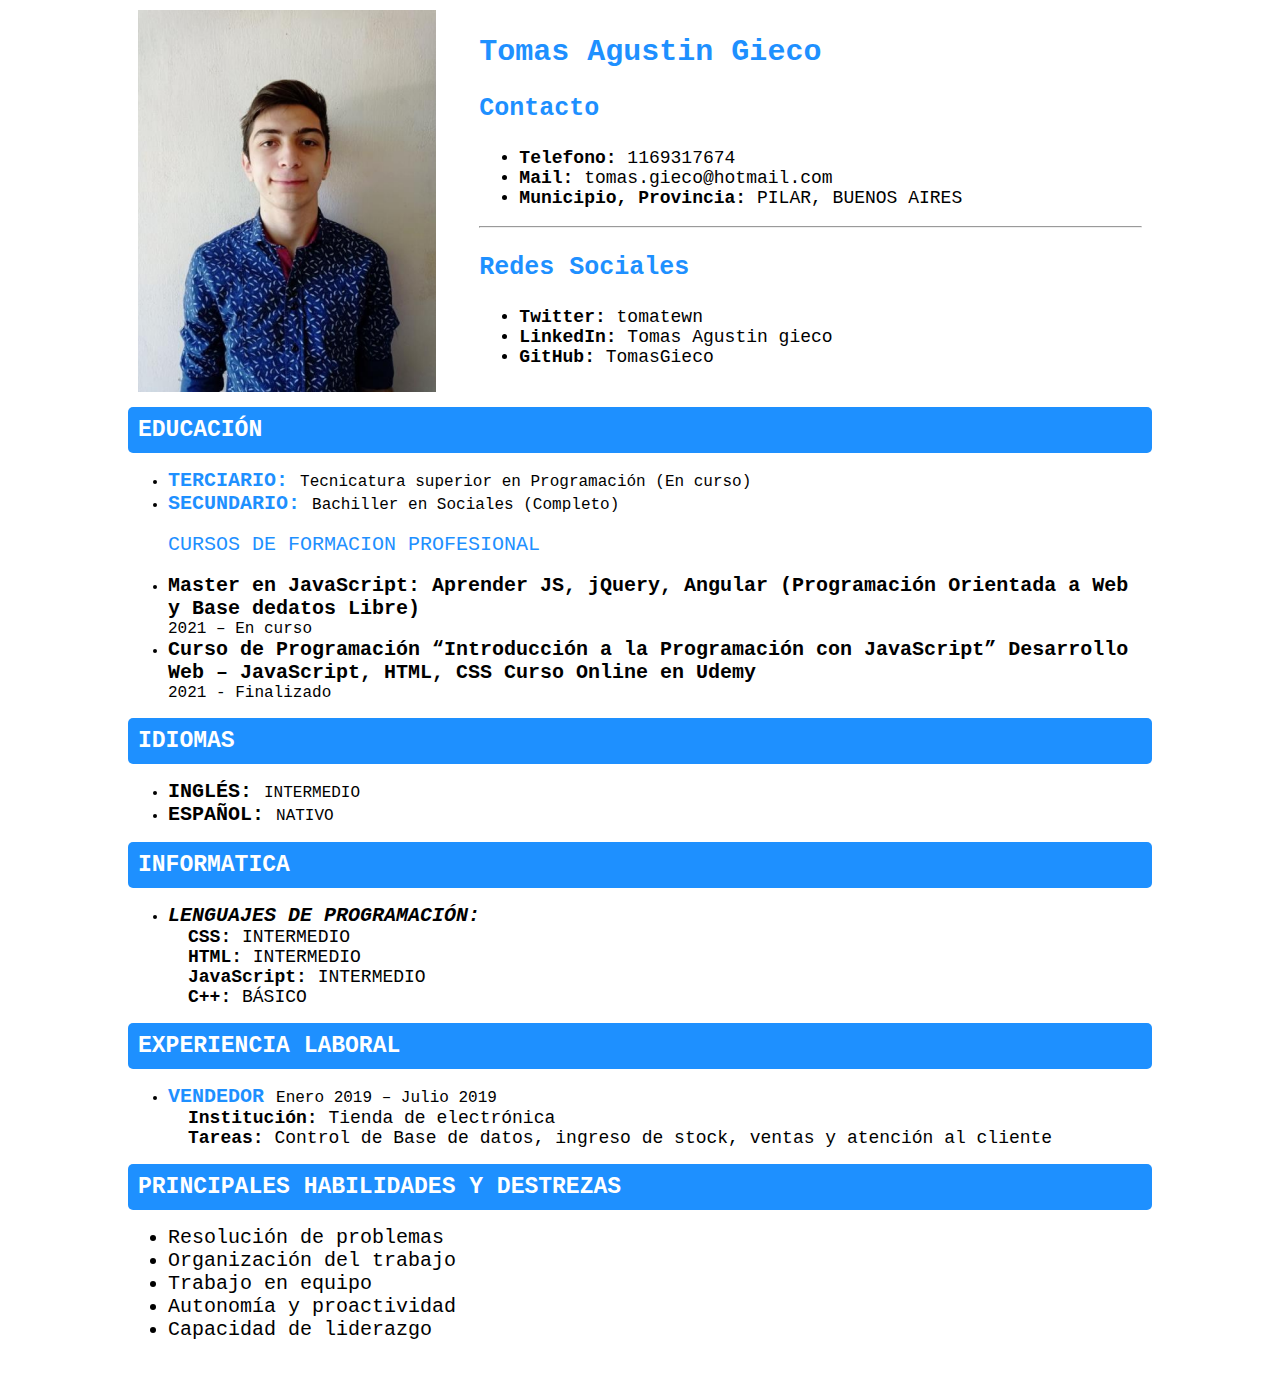
<file: 08-HTML/homework/Curriculum/index.html>
<!DOCTYPE html>
<html lang="en">

<head>
    <meta charset="UTF-8">
    <title>CV - Gieco Tomas</title>
    <link rel="preconnect" href="https://fonts.googleapis.com">
    <link rel="preconnect" href="https://fonts.gstatic.com" crossorigin>
    <link rel="stylesheet" href="assets/css/styles.css">
</head>

<body>
    <div class="container">
        <header class="header__container">
            <div class="header__img">
                <img src="assets/img/fotoCv.png" alt="">
            </div>
            <div class="header__content">
                <h2 class="header__color">Tomas Agustin Gieco</h2>
                <h3 class="header__titles">Contacto</h3>
                <ul class="header__list">
                    <li><b>Telefono:</b> 1169317674</li>
                    <li><b>Mail:</b> tomas.gieco@hotmail.com</li>
                    <li><b>Municipio, Provincia:</b> PILAR, BUENOS AIRES</li>
                </ul>
                <hr>
                <h3 class="header__titles">Redes Sociales</h3>
                <ul class="header__list">
                    <li><b>Twitter: </b>tomatewn</li>
                    <li><b>LinkedIn: </b>Tomas Agustin gieco</li>
                    <li><b>GitHub: </b>TomasGieco</li>

                </ul>
            </div>
        </header>

        <div>
            <h3 class="tema__inicio">EDUCACIÓN</h3>
            <ul>
                <li><b class="dot__color">TERCIARIO: </b>Tecnicatura superior en Programación (En curso)</li>
                <li><b class="dot__color">SECUNDARIO: </b>Bachiller en Sociales (Completo)</li>
                <br>
                <li class="dot__none__color">CURSOS DE FORMACION PROFESIONAL</li>
                <br>
                <li><b class="dot">Master en JavaScript: Aprender JS, jQuery, Angular (Programación Orientada a Web y Base dedatos Libre)</b> <br> 2021 – En curso</li>
                <li><b class="dot">Curso de Programación “Introducción a la Programación con JavaScript” Desarrollo Web – JavaScript, HTML, CSS Curso Online en Udemy</b> <br> 2021 - Finalizado</li>


            </ul>
        </div>
        <div>
            <h3 class="tema__inicio">IDIOMAS</h3>
            <ul>
                <li><b class="dot">INGLÉS: </b>INTERMEDIO</li>
                <li><b class="dot">ESPAÑOL: </b>NATIVO</li>

            </ul>
        </div>
        <div>
            <h3 class="tema__inicio">INFORMATICA</h3>
            <ul>
                <li><b class="dot"><i>LENGUAJES DE PROGRAMACIÓN:</i></b>
                    <li class="dot__none"><b>CSS: </b> INTERMEDIO</li>
                    <li class="dot__none"><b>HTML: </b> INTERMEDIO</li>
                    <li class="dot__none"><b>JavaScript: </b> INTERMEDIO</li>
                    <li class="dot__none"><b>C++: </b> BÁSICO</li>
                </li>

            </ul>
        </div>
        <div>
            <h3 class="tema__inicio">EXPERIENCIA LABORAL</h3>
            <ul>
                <li><b class="dot__color">VENDEDOR </b>Enero 2019 – Julio 2019</li>
                <li class="dot__none"><b>Institución:</b> Tienda de electrónica</li>
                <li class="dot__none"><b>Tareas:</b> Control de Base de datos, ingreso de stock, ventas y atención al cliente</li>

            </ul>
        </div>
        <div>
            <h3 class="tema__inicio">PRINCIPALES HABILIDADES Y DESTREZAS</h3>
            <ul>
                <li class="dot">Resolución de problemas</li>
                <li class="dot">Organización del trabajo</li>
                <li class="dot">Trabajo en equipo</li>
                <li class="dot">Autonomía y proactividad</li>
                <li class="dot">Capacidad de liderazgo</li>


            </ul>
        </div>

    </div>

</body>

</html>
</file>
<file: 08-HTML/homework/Curriculum/assets/css/styles.css>
body {
    font-family: 'Roboto Mono', monospace;
}

img {
    max-width: 100%;
    height: auto;
}

h2 {
    font-size: 30px;
}

.container {
    margin-top: 10px;
    margin-bottom: 10px;
    margin-left: 120px;
    margin-right: 120px;
}


/* ================================ HEADER ================================ */

.header__container {
    margin: 10px;
    display: grid;
    grid-template-columns: 1fr 2fr;
    grid-template-rows: 1fr;
    grid-column-gap: 10px;
    grid-row-gap: 0px;
}

.header__img {
    margin-right: auto;
}

.header__color {
    color: dodgerblue;
}

.header__titles {
    color: dodgerblue;
    font-size: 25px;
}

.header__list {
    font-size: 18px;
}


/* ================================ Desarrollo ================================ */

.tema__inicio {
    font-size: 23px;
    margin: auto;
    padding: 10px;
    color: white;
    background-color: dodgerblue;
    border-radius: 5px;
}

.dot {
    font-size: 20px;
}

.dot__color {
    color: dodgerblue;
    font-size: 20px;
}

.dot__none__color {
    color: dodgerblue;
    font-size: 20px;
    list-style-type: none;
}

.dot__none {
    margin-left: 20px;
    font-size: 18px;
    list-style-type: none;
}
</file>
